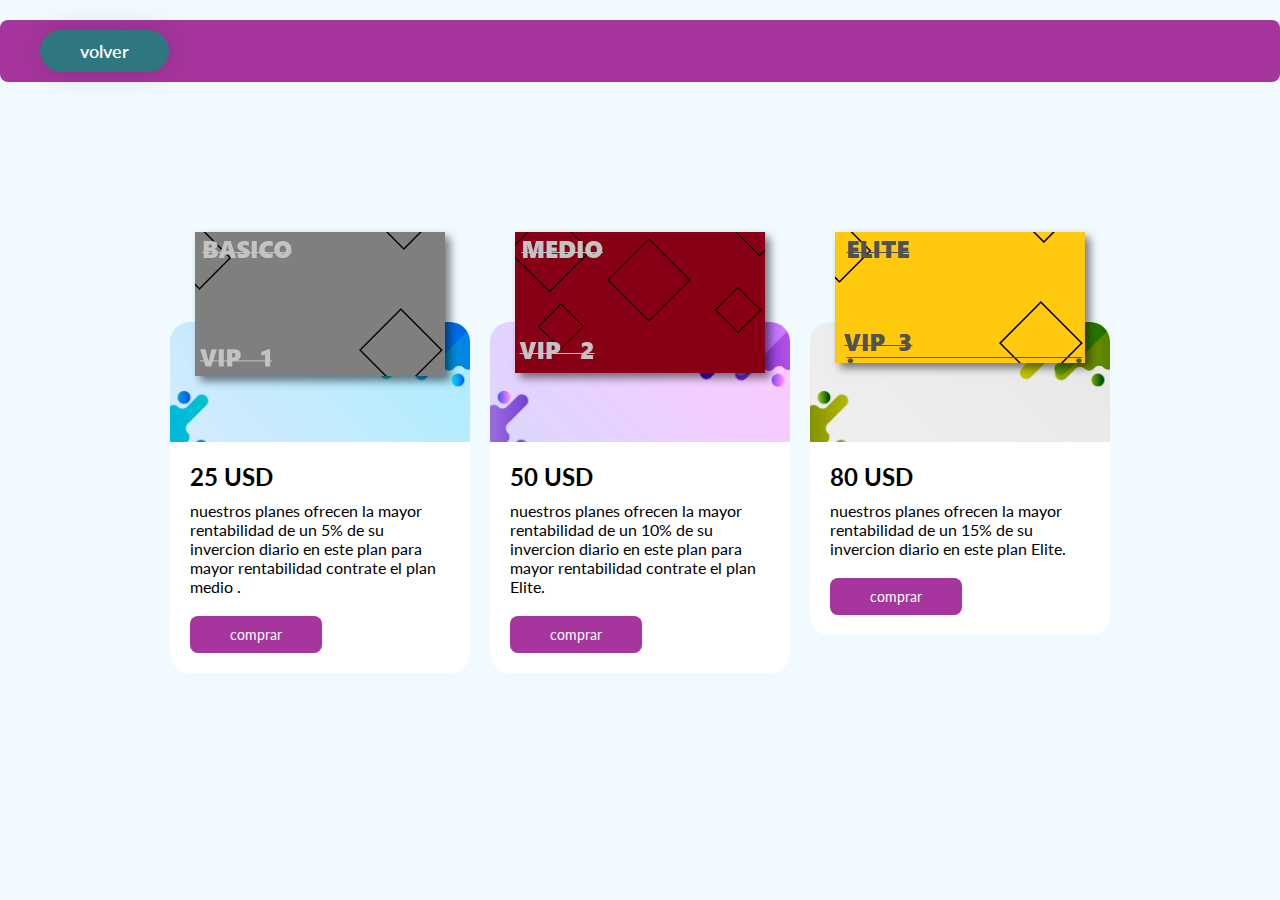
<file: comprarvip.html>
<!DOCTYPE html>
<html lang="en">
<head>
    <meta charset="UTF-8">
    <meta http-equiv="X-UA-Compatible" content="IE=edge">
    <meta name="viewport" content="width=device-width, initial-scale=1.0">
    <title>comprar VIP</title>
    <link rel="stylesheet" href="css2/estilos.css">
    <link rel="shortcut icon" href="imagenes/toluna png.png" type="image/x-icon">
</head>
<body>
      <div class="boton">
        <a href="pantalla.html"><input type="button" value="volver"></a>
        

        

      </div>

    <div class="container__cards">

        <div class="card">
            <div class="cover">
                <img src="imagess/card00.png">
                <div class="img__back"></div>
            </div>
            <div class="description">
                <h2>25 USD</h2>
                <p>nuestros planes ofrecen la mayor rentabilidad de un 5% de su invercion diario en este plan para mayor rentabilidad contrate el plan medio .</p>
                <a href="enviodedinero.html"><input type="button" value="comprar"></a>
            </div>
        </div>

        <div class="card">
            <div class="cover">
                <img src="imagess/cardN1.png" alt="">
                <div class="img__back"></div>
            </div>
            <div class="description">
                <h2>50 USD</h2>
                <p>nuestros planes ofrecen la mayor rentabilidad de un 10% de su invercion diario en este plan para mayor rentabilidad contrate el plan Elite.</p>
                <a href="enviodedinero.html"><input type="button" value="comprar"></a>
            </div>
        </div>

        <div class="card">
            <div class="cover">
                <img src="imagess/cardN.png" alt="">
                <div class="img__back"></div>
            </div>
            <div class="description">
                <h2>80 USD</h2>
                <p>nuestros planes ofrecen la mayor rentabilidad de un 15% de su invercion diario  en este plan  Elite.</p>
               <a href="enviodedinero.html"><input type="button" value="comprar"></a> 
            </div>
        </div>

    </div>
    
</body>
</html>
</file>
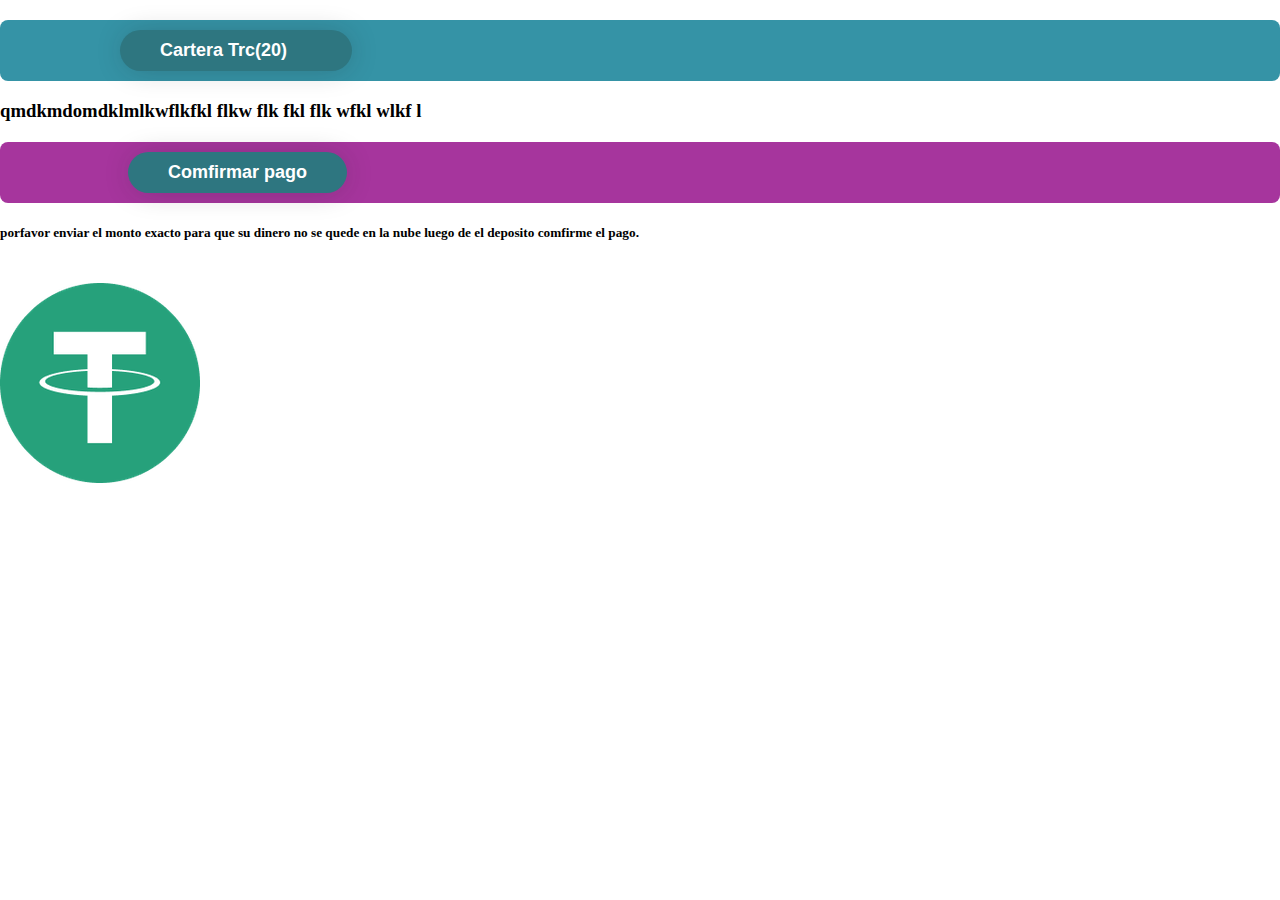
<file: enviodedinero.html>
<!DOCTYPE html>
<html lang="en">
<head>
    <meta charset="UTF-8">
    <meta http-equiv="X-UA-Compatible" content="IE=edge">
    <meta name="viewport" content="width=device-width, initial-scale=1.0">
    <title>Document</title>
    <link rel="stylesheet" href="enviardinero.css/style.css">
</head>



<body>
   

    <div class="boton">
        <a href=""><input type="button" value="Cartera Trc(20)     "></a>

      </div>

      <div class="h4t">
          <h3>qmdkmdomdklmlkwflkfkl flkw flk fkl flk wfkl wlkf l</h3>

      </div>

      

      <div>

        <div class="boton2">
            <a href="https://www.youtube.com/watch?v=eHYVKTthkIU"><input type="button" value="Comfirmar pago"></a>
            
    
            
    
          </div>
    


      </div>
      <div class="letra">
        <h5>porfavor enviar el monto exacto para que su dinero no se quede en la nube     luego de el deposito comfirme el pago.     </h5>




    </div>



    <div class="momento"></div>



    <img src="enviardineroft/825.png" alt="">





    
</body>
</html>
</file>
<file: css2/estilos.css>
@import url('https://fonts.googleapis.com/css2?family=Lato:ital,wght@0,100;0,300;0,400;0,700;0,900;1,100;1,300;1,400;1,700;1,900&display=swap');

*{
    margin: 0;
    padding: 0;
    box-sizing: border-box;
    font-family: 'Lato', sans-serif;
}

body{
    background: #F1FAFF;
}

.container__cards{
    max-width: 1200px;
    margin: auto;
    margin-top: 100px;
    display: flex;
    flex-wrap: wrap;
    justify-content: center;
}

.card{
    width: 300px;
    margin: 10px;
    transition: all 300ms;
}

.card:hover{
    width: 350px;
}

.card .cover{
    width: 100%;
    height: 250px;
    position: relative;
    overflow: hidden;
}

.card .cover img{
    width: 250px;
    display: block;
    margin: auto;
    position: relative;
    top: 40px;
    z-index: 1;
    filter: drop-shadow(5px 5px 4px rgba(0,0,0,0.5));
    transition: all 400ms;
}

.card:hover .cover img{
    top: 0px;
    filter: none;
}

.card .img__back{
    width: 100%;
    height: 200px;
    position: absolute;
    bottom: -80px;
    left: 0;
    background-size: cover;
    border-radius: 20px;
    transition: all 300ms;
}

.card:nth-of-type(1) .img__back{
    background-image: url(../imagess/bg1.jpg);
}

.card:nth-of-type(2) .img__back{
    background-image: url(../imagess/bg2.jpg);
}

.card:nth-of-type(3) .img__back{
    background-image: url(../imagess/bg3.jpg);
}

.card:hover .img__back{
    bottom: -40px;
}

.card .description{
    background: white;
    margin-top: -10px;
    padding: 20px;
    border-radius: 0px 0px 20px 20px;
    transition: all 300ms;
}

.card:hover .description{
    padding: 40px;
}

.card .description h2{
    margin-top: 10px;
}

.card .description p{
    margin-top: 10px;
}

.card .description input{
    padding: 10px 40px;
    margin-top: 20px;
    border: none;
    background: #A6359D;
    color: white;
    font-size: 14px;
    cursor: pointer;
    border-radius: 8px;
    transition: all 300ms;
}

.card .description input:hover{
    background: #83277b;
}
 .boton {
    padding: 10px 40px;
    margin-top: 20px;
    border: none;
    background: #A6359D;
    color: rgb(191, 32, 106);
    font-size: 14px;
    
    border-radius: 8px;
    transition: all 300ms;


}
body .boton a:hover{
    background: #83277b;

}
.boton input{
    padding: 10px 40px;
    
    font-size: 18px;
    font-weight: 600;
    border: none;
    color: white;
    background: #2e7680;
    border-radius: 50px;
    box-shadow: 1px 1px 30px -5px #20202049;
    cursor: pointer;
    transition: box-shadow 500ms;

}
</file>
<file: enviardinero.css/style.css>
body{
    margin: 0;
    padding: 0;

}




.boton {
    padding: 10px 120px;
    margin-top: 20px;
    border: none;
    background: #3593a6;
    color: rgb(191, 32, 106);
    font-size: 14px;
    
    border-radius: 8px;
    transition: all 300ms;


}
body .boton a:hover{
    background: #83277b;
    text-align: center;


}
.boton input{
    padding: 10px 40px;
    
    font-size: 18px;
    font-weight: 600;
    border: none;
    color: white;
    background: #2e7680;
    border-radius: 50px;
    box-shadow: 1px 1px 30px -5px #20202049;

    transition: box-shadow 500ms;

}
.boton2 {
    padding: 10px 128px;
    margin-top: 20px;
    border: none;
    background: #A6359D;
    color: rgb(191, 32, 106);
    font-size: 14px;
    
    border-radius: 8px;
    transition: all 300ms;


}
body .boton2 a:hover{
    background: #83277b;

}
.boton2 input{
    padding: 10px 40px;
    
    font-size: 18px;
    font-weight: 600;
    border: none;
    color: white;
    background: #2e7680;
    border-radius: 50px;
    box-shadow: 1px 1px 30px -5px #20202049;
    cursor: pointer;
    transition: box-shadow 500ms;

}
.momento{
    padding:10px 40px ;
    height: 0px 40px;
}
</file>
